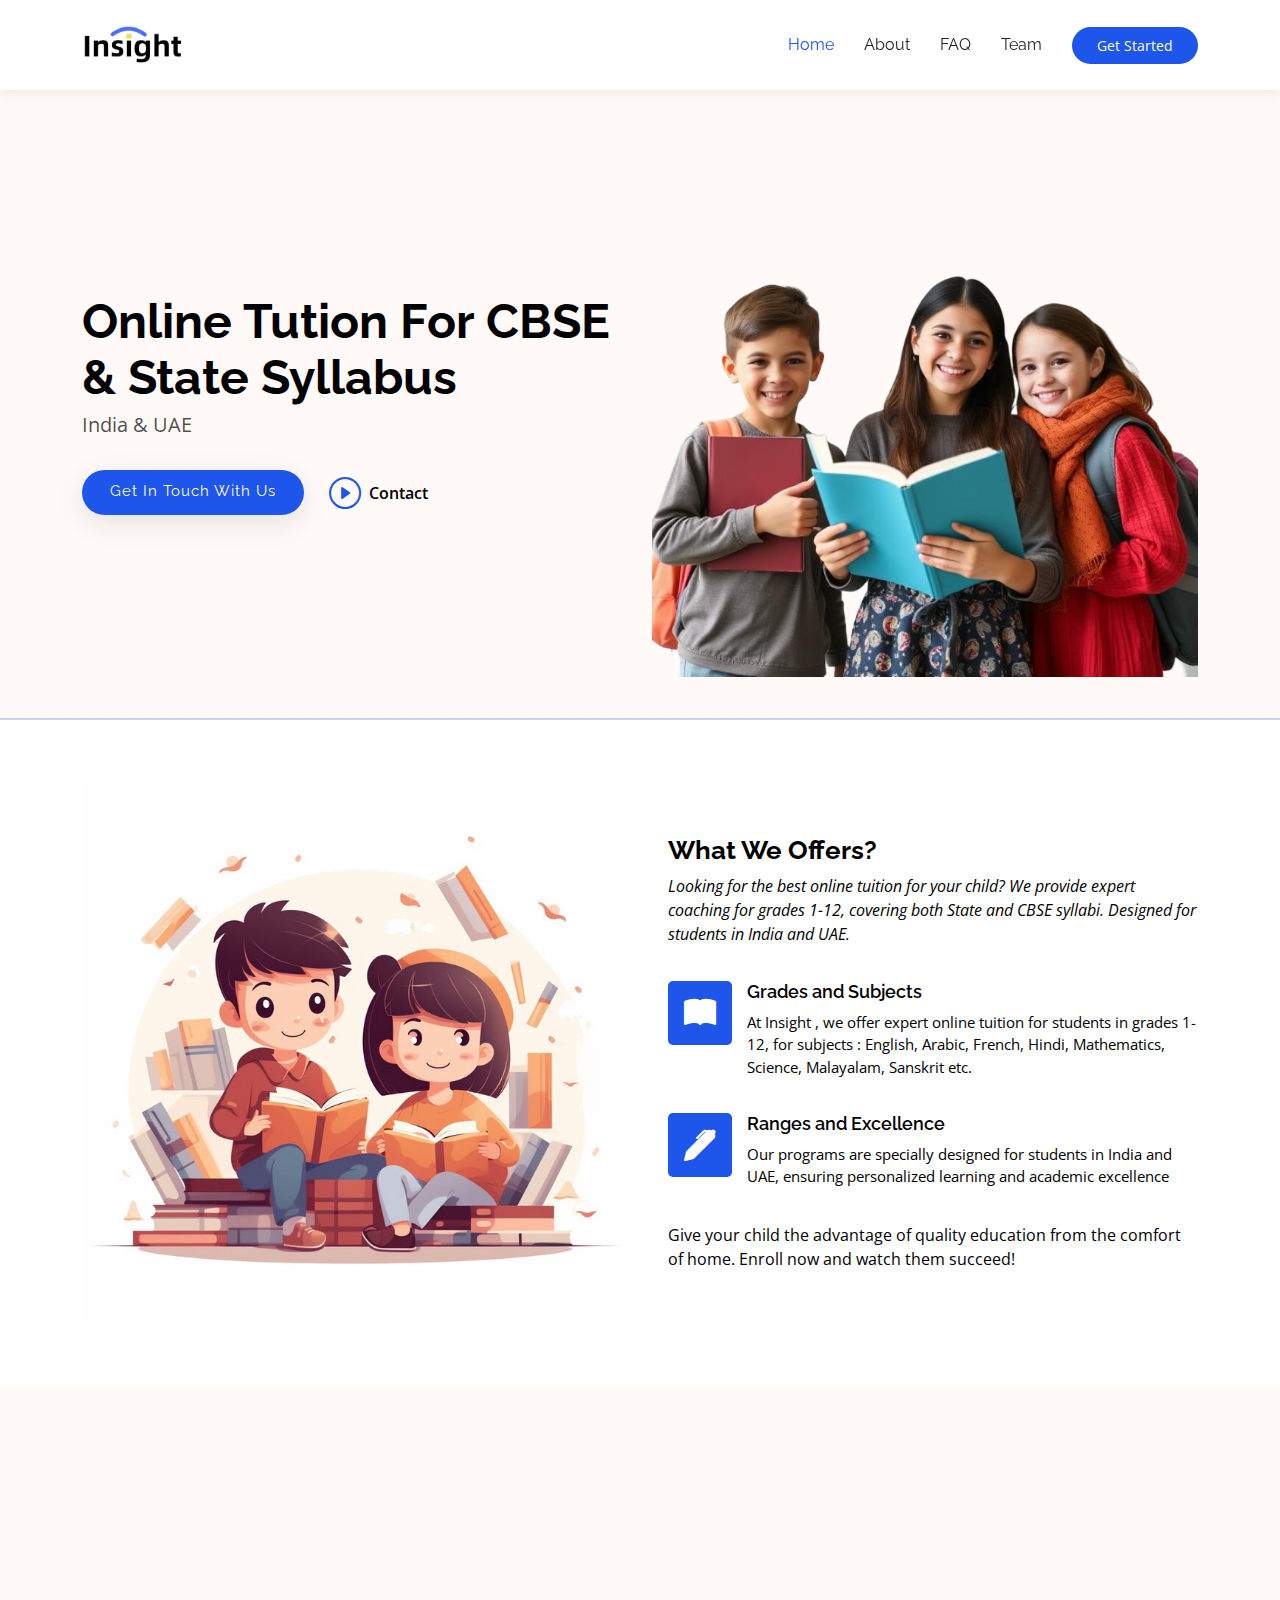
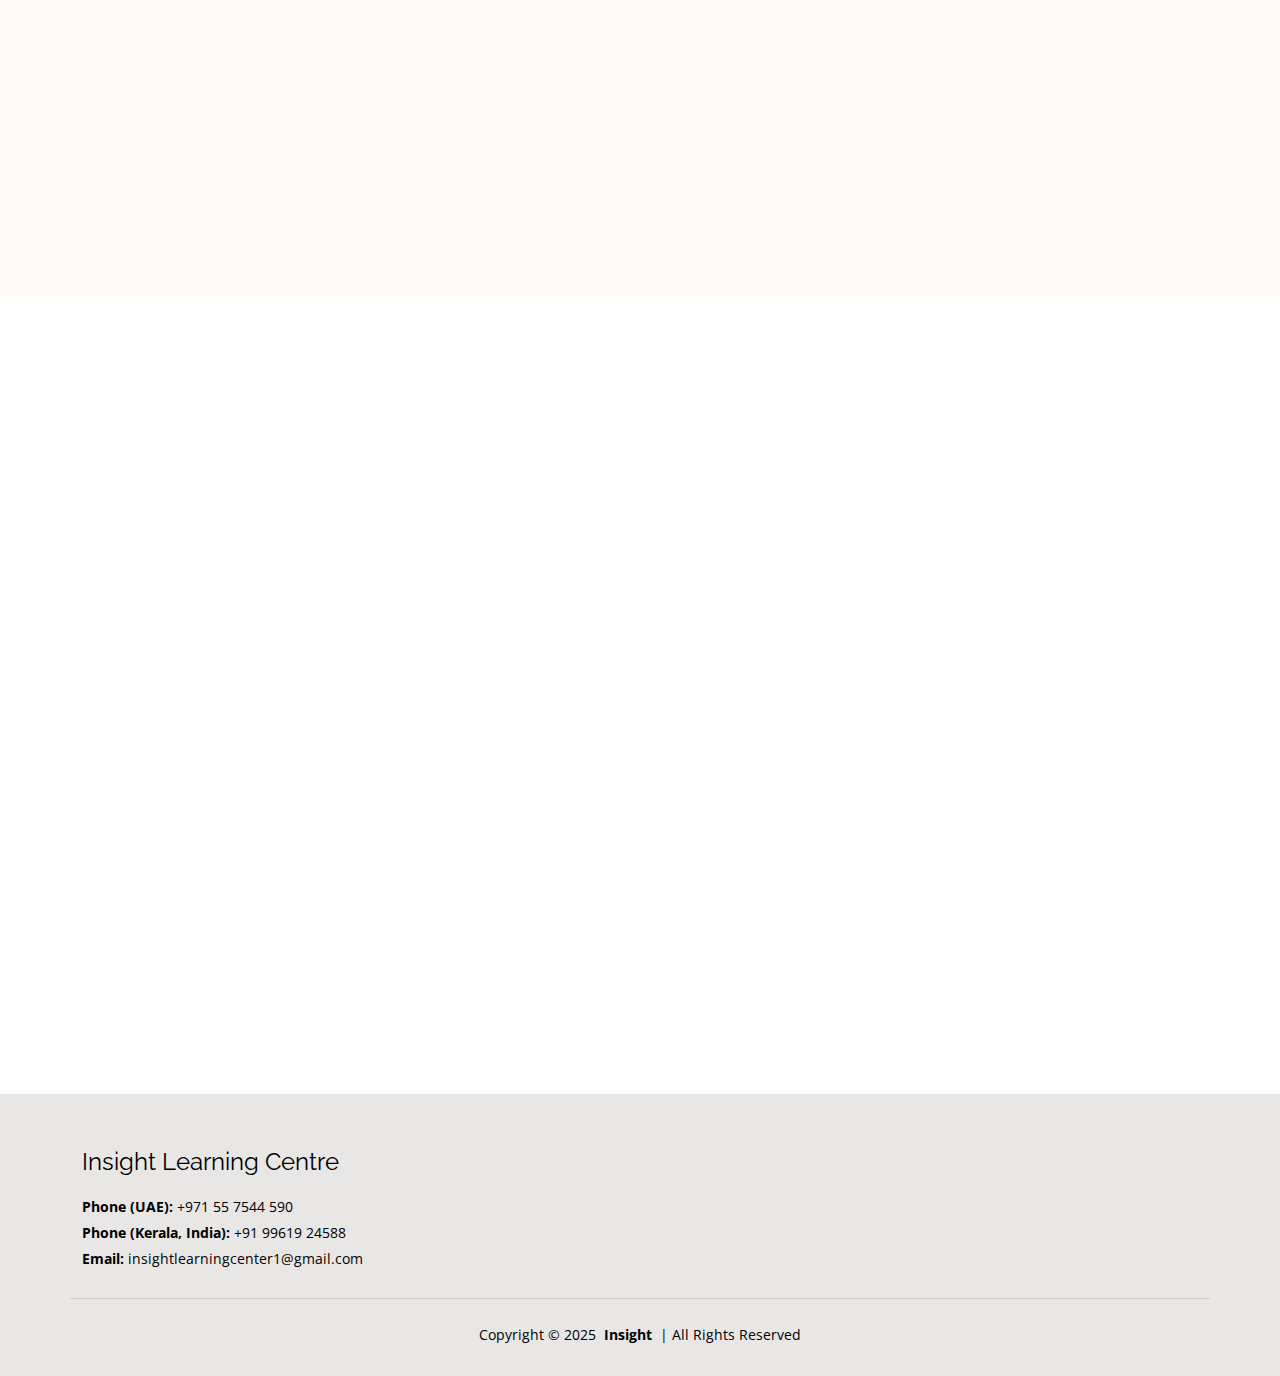
<file: index.html>
<!DOCTYPE html>
<html lang="en">

<head>
  <meta charset="utf-8">
  <meta content="width=device-width, initial-scale=1.0" name="viewport">
  <title>Insight Learning Centre</title>
  <meta name="description" content="">
  <meta name="keywords" content="">

  <!-- Favicons -->
  <link href="assets/img/favicon.png" rel="icon">
  <link href="assets/img/apple-touch-icon.png" rel="apple-touch-icon">

  <!-- Fonts -->
  <link href="https://fonts.googleapis.com" rel="preconnect">
  <link href="https://fonts.gstatic.com" rel="preconnect" crossorigin>
  <link href="https://fonts.googleapis.com/css2?family=Open+Sans:ital,wght@0,300;0,400;0,500;0,600;0,700;0,800;1,300;1,400;1,500;1,600;1,700;1,800&family=Raleway:ital,wght@0,100;0,200;0,300;0,400;0,500;0,600;0,700;0,800;0,900;1,100;1,200;1,300;1,400;1,500;1,600;1,700;1,800;1,900&display=swap" rel="stylesheet">

  <!-- Vendor CSS Files -->
  <link href="assets/vendor/bootstrap/css/bootstrap.min.css" rel="stylesheet">
  <link href="assets/vendor/bootstrap-icons/bootstrap-icons.css" rel="stylesheet">
  <link href="assets/vendor/aos/aos.css" rel="stylesheet">
  <link href="assets/vendor/glightbox/css/glightbox.min.css" rel="stylesheet">
  <link href="assets/vendor/swiper/swiper-bundle.min.css" rel="stylesheet">

  <!-- Main CSS File -->
  <link href="assets/css/main.css" rel="stylesheet">

</head>

<body class="index-page">

  <header id="header" class="header d-flex align-items-center sticky-top">
    <div class="container-fluid container-xl position-relative d-flex align-items-center">

      <a href="index.html" class="logo d-flex align-items-center me-auto">
        <img src="assets/img/logo.png" alt="logo">
        <h1 class="sitename"></h1>
      </a>

      <nav id="navmenu" class="navmenu">
        <ul>
          <li><a href="index.html#hero" class="active">Home</a></li>
          <li><a href="index.html#about">About</a></li>
          <li><a href="index.html#faq">FAQ</a></li>
          <li><a href="index.html#team">Team</a></li>
        </ul>
        <i class="mobile-nav-toggle d-xl-none bi bi-list"></i>
      </nav>

      <a class="btn-getstarted" href="index.html#contact">Get Started</a>

    </div>
  </header>

  <main class="main">

    <!-- Hero Section -->
    <section id="hero" class="section hero light-background">

      <div class="container">
        <div class="row gy-4">
          <div class="col-lg-6 order-2 order-lg-1 d-flex flex-column justify-content-center" data-aos="fade-up">
            <h1>Online Tution For CBSE & State Syllabus</h1>
            <p>India & UAE</p>
            <div class="d-flex">
              <a href="index.html#contact" class="btn-get-started">Get In Touch With Us</a>
              <a href="#" class="glightbox btn-watch-video d-flex align-items-center"><i class="bi bi-play-circle"></i><span>Contact</span></a>
            </div>
          </div>
          <div class="col-lg-6 order-1 order-lg-2 hero-img" data-aos="zoom-out" data-aos-delay="200">
            <img src="assets/img/hero-img.png" class="img-fluid animated" alt="" size="">
          </div>
        </div>
      </div>

    </section>
    <!-- /Hero Section -->

    <!-- About Section -->
    <section id="about" class="section about">

      <div class="container">

        <div class="row gy-3">

          <div class="col-lg-6" data-aos="fade-up" data-aos-delay="100">
            <img src="assets/img/about-img.jpg" alt="" class="img-fluid">
          </div>

          <div class="col-lg-6 d-flex flex-column justify-content-center" data-aos="fade-up" data-aos-delay="200">
            <div class="about-content ps-0 ps-lg-3">
              <h3>What We Offers?</h3>
              <p class="fst-italic">
                Looking for the best online tuition for your child? We provide expert coaching for grades 1-12, covering both State and CBSE syllabi. Designed for students in India and UAE.
              </p>
              <ul>
                <li>
                  <i class="bi bi-book-fill"></i>
                  <div>
                    <h4>Grades and Subjects</h4>
                    <p>At Insight , we offer expert online tuition for students in grades 1-12, for subjects : English, Arabic, French, Hindi, Mathematics, Science, Malayalam, Sanskrit etc.</p>
                  </div>
                </li>
                <li>
                  <i class="bi bi-pen-fill"></i>
                  <div>
                    <h4>Ranges and Excellence</h4>
                    <p>Our programs are specially designed for students in India and UAE, ensuring personalized learning and academic excellence</p>
                  </div>
                </li>
              </ul>
              <p>
                Give your child the advantage of quality education from the comfort of home. Enroll now and watch them succeed!
              </p>
            </div>

          </div>
        </div>

      </div>

    </section><!-- /About Section -->
    
    <!-- Faq Section -->
    <section id="faq" class="faq section light-background">

      <!-- Section Title -->
      <div class="container section-title" data-aos="fade-up">
        <h2>Frequently Asked Questions</h2>
        <p>Here are some common questions and their answers to help you learn more about our tuition services</p>
      </div><!-- End Section Title -->

      <div class="container">

        <div class="row">

          <div class="col-lg-6" data-aos="fade-up" data-aos-delay="100">

            <div class="faq-container">

              <div class="faq-item">
                <h3> Who can enroll in your online tuition classes?</h3>
                <div class="faq-content">
                  <p>Our online tuition is open to students from grades 1-12 following the State and CBSE syllabi. We cater specifically to students in India and UAE, providing personalized learning to help them excel academically..</p>
                </div>
                <i class="faq-toggle bi bi-chevron-right"></i>
              </div><!-- End Faq item-->

              <div class="faq-item">
                <h3>How much does the tuition cost?</h3>
                <div class="faq-content">
                  <p>Our fees are structured into affordable packages to suit different learning needs. We ensure that our pricing is budget-friendly and accessible to everyone while maintaining high-quality education. Contact us to learn more about our fee plans..</p>
                </div>
                <i class="faq-toggle bi bi-chevron-right"></i>
              </div><!-- End Faq item-->

              <div class="faq-item">
                <h3>What are the class timings?</h3>
                <div class="faq-content">
                  <p>Class timings are scheduled based on the student's grade and syllabus. We offer flexible timings to accommodate different needs. Contact us for detailed information on available slots..                  </p>
                </div>
                <i class="faq-toggle bi bi-chevron-right"></i>
              </div><!-- End Faq item-->
            </div>
          </div><!-- End Faq Column-->

          <div class="col-lg-6" data-aos="fade-up" data-aos-delay="200">

            <div class="faq-container">

              <div class="faq-item">
                <h3>What subjects do you cover in your tuition classes?</h3>
                <div class="faq-content">
                  <p>We offer tuition for all major subjects in the State and CBSE syllabi for grades 1-12. Our subjects include Mathematics, Science, English, Arabic, French, Hindi, Malayalam, Sanskrit, and more. Our expert tutors ensure a strong foundation in every subject. Contact us for a detailed subject list..</p>
                </div>
                <i class="faq-toggle bi bi-chevron-right"></i>
              </div><!-- End Faq item-->

              <div class="faq-item">
                <h3>What teaching methods do you use in your tuition classes?</h3>
                <div class="faq-content">
                  <p>We use interactive and student-friendly teaching methods, including live classes, digital whiteboards, visual presentations, doubt-clearing sessions, and personalized guidance. Our approach ensures better understanding, engagement, and academic success..</p>
                </div>
                <i class="faq-toggle bi bi-chevron-right"></i>
              </div><!-- End Faq item-->

              <div class="faq-item">
                <h3>How can I enroll my child in the tuition classes?</h3>
                <div class="faq-content">
                  <p>Enrolling is simple! Just contact us through our website, phone, or WhatsApp, and our team will guide you through the registration process and package selection..                  </p>
                </div>
                <i class="faq-toggle bi bi-chevron-right"></i>
              </div><!-- End Faq item-->

            </div>

          </div><!-- End Faq Column-->

        </div>

      </div>

    </section><!-- /Faq Section -->

    <!-- Contact Section -->
    <section id="contact" class="contact section">

      <!-- Section Title -->
      <div class="container section-title" data-aos="fade-up">
        <h2>Contact</h2>
        <p>For admissions or any inquiries, feel free to contact us—we’re happy to assist you!</p>
      </div><!-- End Section Title -->

      <div class="container" data-aos="fade-up" data-aos-delay="100">

        <div class="row gy-4">

          <div class="col-lg-5">

            <div class="info-wrap">
              
              <div class="info-item d-flex" data-aos="fade-up" data-aos-delay="300">
                <i class="bi bi-telephone flex-shrink-0"></i>
                <div>
                  <h3>Call Us (UAE)</h3>
                  <p>+971 55 7544 590</p>
                </div>
              </div><!-- End Info Item -->

              <div class="info-item d-flex" data-aos="fade-up" data-aos-delay="300">
                <i class="bi bi-telephone flex-shrink-0"></i>
                <div>
                  <h3>Call Us (Kerala ,India)</h3>
                  <p>+91 99619 24588</p>
                </div>
              </div><!-- End Info Item -->

              <div class="info-item d-flex" data-aos="fade-up" data-aos-delay="400">
                <i class="bi bi-envelope flex-shrink-0"></i>
                <div>
                  <h3>Email Us</h3>
                  <p>insightlearningcenter1@gmail.com</p>
                </div>
              </div>
              <!-- End Info Item -->
              <a class="btn-contact" href="https://wa.me/+918086555764?text=Hello%20Sir" data-aos="fade-up" data-aos-delay="450">Message Us Via WhatsApp</a>
            </div>
          </div>

          <div class="col-lg-7">
          <p data-aos="fade-up" data-aos-delay="450">You can get admission or get solutions for your question by calling the provided numbers for India or UAE, sending us an email, or simply clicking the WhatsApp button to chat with us. We’re here to assist you every step of the way!</p>
          <img src="assets/img/books.jpg" alt="" class="img-fluid" data-aos="fade-up" data-aos-delay="450">
        </div>

      </div>

    </section><!-- /Contact Section -->

  </main>

  <footer id="footer" class="footer position-relative">
    <div class="container footer-top">
      <div class="row gy-4">
        <div class="col-lg-4 col-md-6 footer-about">
          <a href="index.html" class="d-flex align-items-center">
            <span class="sitename">Insight Learning Centre</span>
          </a>
          <div class="footer-contact pt-3">
            <p><strong>Phone (UAE):</strong> <span>+971 55 7544 590</span></p>
            <p><strong>Phone (Kerala, India):</strong> <span>+91 99619 24588</span></p>
            <p><strong>Email:</strong> <span>insightlearningcenter1@gmail.com</span></p>
          </div>
        </div>
      </div>
    </div>

    <div class="container copyright text-center mt-4">
      <p><span>Copyright ©  2025</span> <strong class="px-1 sitename">Insight </strong> <span>| All Rights Reserved</span></p>
      <div class="credits">
      </div>
    </div>

  </footer>

  <!-- Scroll Top -->
  <a href="#" id="scroll-top" class="scroll-top d-flex align-items-center justify-content-center"><i class="bi bi-arrow-up-short"></i></a>

  <!-- Wa-Button Top -->
  <a href="#" id="wa-button" class="wa-button d-flex align-items-center justify-content-center">WhatsApp</a>

  <!-- Preloader -->
  <div id="preloader"></div>

  <!-- Vendor JS Files -->
  <script src="assets/vendor/bootstrap/js/bootstrap.bundle.min.js"></script>
  <script src="assets/vendor/php-email-form/validate.js"></script>
  <script src="assets/vendor/aos/aos.js"></script>
  <script src="assets/vendor/glightbox/js/glightbox.min.js"></script>
  <script src="assets/vendor/imagesloaded/imagesloaded.pkgd.min.js"></script>
  <script src="assets/vendor/isotope-layout/isotope.pkgd.min.js"></script>
  <script src="assets/vendor/swiper/swiper-bundle.min.js"></script>

  <!-- Main JS File -->
  <script src="assets/js/main.js"></script>
  <!-- Template: Insight Learning Center (made by Adarsh aka NotGpl {visit: https://notgpl.live for more}) -->

</body>

</html>
</file>
<file: assets/css/main.css>
/* Template: Insight Learning Center (made by Adarsh aka NotGpl {visit: https://notgpl.live for more}) */
/* Fonts */
:root {
  --default-font: "Open Sans",  system-ui, -apple-system, "Segoe UI", Roboto, "Helvetica Neue", Arial, "Noto Sans", "Liberation Sans", sans-serif, "Apple Color Emoji", "Segoe UI Emoji", "Segoe UI Symbol", "Noto Color Emoji";
  --heading-font: "Raleway",  sans-serif;
  --nav-font: "Raleway",  sans-serif;
}

/* Global Colors */
:root { 
  --background-color: #ffffff; 
  --default-color: #000000; 
  --heading-color: #000000; 
  --accent-color: #1e55eb; 
  --surface-color: #ffffff;
  --contrast-color: #ffffff; 
}

/* Nav Menu Colors */
:root {
  --nav-color: #212529;  
  --nav-hover-color: #1e55eb; 
  --nav-mobile-background-color: #ffffff; 
  --nav-dropdown-background-color: #ffffff; 
  --nav-dropdown-color: #212529; 
  --nav-dropdown-hover-color: #1e55eb; 
}

/* Color Presets */

.light-background {
  --background-color: #fffaf8;
  --surface-color: #ffffff;
}

.dark-background {
  --background-color: #060606;
  --default-color: #ffffff;
  --heading-color: #ffffff;
  --surface-color: #252525;
  --contrast-color: #ffffff;
}

/* Smooth scroll */
:root {
  scroll-behavior: smooth;
}

/*--------------------------------------------------------------
# General Styling & Shared Classes
--------------------------------------------------------------*/
body {
  color: var(--default-color);
  background-color: var(--background-color);
  font-family: var(--default-font);
}

a {
  color: var(--accent-color);
  text-decoration: none;
  transition: 0.3s;
}

a:hover {
  color: color-mix(in srgb, var(--accent-color), transparent 25%);
  text-decoration: none;
}

h1,
h2,
h3,
h4,
h5,
h6 {
  color: var(--heading-color);
  font-family: var(--heading-font);
}

/* PHP Email Form Messages
------------------------------*/
.php-email-form .error-message {
  display: none;
  background: #df1529;
  color: #ffffff;
  text-align: left;
  padding: 15px;
  margin-bottom: 24px;
  font-weight: 600;
}

.php-email-form .sent-message {
  display: none;
  color: #ffffff;
  background: #059652;
  text-align: center;
  padding: 15px;
  margin-bottom: 24px;
  font-weight: 600;
}

.php-email-form .loading {
  display: none;
  background: var(--surface-color);
  text-align: center;
  padding: 15px;
  margin-bottom: 24px;
}

.php-email-form .loading:before {
  content: "";
  display: inline-block;
  border-radius: 50%;
  width: 24px;
  height: 24px;
  margin: 0 10px -6px 0;
  border: 3px solid var(--accent-color);
  border-top-color: var(--surface-color);
  animation: php-email-form-loading 1s linear infinite;
}

@keyframes php-email-form-loading {
  0% {
    transform: rotate(0deg);
  }

  100% {
    transform: rotate(360deg);
  }
}

/*--------------------------------------------------------------
# Global Header
--------------------------------------------------------------*/
.header {
  color: var(--default-color);
  background-color: var(--background-color);
  padding: 15px 0;
  transition: all 0.5s;
  z-index: 997;
  box-shadow: 0px 0 15px rgba(0, 0, 0, 0.1);
}

.header .logo {
  line-height: 1;
}

.header .logo img {
  max-height: 40px;
  margin-right: 8px;
}

.header .logo h1 {
  font-size: 30px;
  margin: 0;
  font-weight: 400;
  letter-spacing: 2px;
  color: var(--heading-color);
}

.header .btn-getstarted,
.header .btn-getstarted:focus {
  color: var(--contrast-color);
  background: var(--accent-color);
  font-size: 14px;
  padding: 8px 25px;
  margin: 0 0 0 30px;
  border-radius: 50px;
  transition: 0.3s;
}

.header .btn-getstarted:hover,
.header .btn-getstarted:focus:hover {
  color: var(--contrast-color);
  background: color-mix(in srgb, var(--accent-color), transparent 15%);
}

@media (max-width: 1200px) {
  .header .logo {
    order: 1;
  }

  .header .btn-getstarted {
    order: 2;
    margin: 0 15px 0 0;
    padding: 6px 15px;
  }

  .header .navmenu {
    order: 3;
  }
}

/*--------------------------------------------------------------
# Navigation Menu
--------------------------------------------------------------*/
/* Navmenu - Desktop */
@media (min-width: 1200px) {
  .navmenu {
    padding: 0;
  }

  .navmenu ul {
    margin: 0;
    padding: 0;
    display: flex;
    list-style: none;
    align-items: center;
  }

  .navmenu li {
    position: relative;
  }

  .navmenu a,
  .navmenu a:focus {
    color: var(--nav-color);
    padding: 18px 15px;
    font-size: 16px;
    font-family: var(--nav-font);
    font-weight: 400;
    display: flex;
    align-items: center;
    justify-content: space-between;
    white-space: nowrap;
    transition: 0.3s;
  }

  .navmenu a i,
  .navmenu a:focus i {
    font-size: 12px;
    line-height: 0;
    margin-left: 5px;
    transition: 0.3s;
  }

  .navmenu li:last-child a {
    padding-right: 0;
  }

  .navmenu li:hover>a,
  .navmenu .active,
  .navmenu .active:focus {
    color: var(--nav-hover-color);
  }

  .navmenu .dropdown ul {
    margin: 0;
    padding: 10px 0;
    background: var(--nav-dropdown-background-color);
    display: block;
    position: absolute;
    visibility: hidden;
    left: 14px;
    top: 130%;
    opacity: 0;
    transition: 0.3s;
    border-radius: 4px;
    z-index: 99;
    box-shadow: 0px 0px 30px rgba(0, 0, 0, 0.1);
  }

  .navmenu .dropdown ul li {
    min-width: 200px;
  }

  .navmenu .dropdown ul a {
    padding: 10px 20px;
    font-size: 15px;
    text-transform: none;
    color: var(--nav-dropdown-color);
  }

  .navmenu .dropdown ul a i {
    font-size: 12px;
  }

  .navmenu .dropdown ul a:hover,
  .navmenu .dropdown ul .active:hover,
  .navmenu .dropdown ul li:hover>a {
    color: var(--nav-dropdown-hover-color);
  }

  .navmenu .dropdown:hover>ul {
    opacity: 1;
    top: 100%;
    visibility: visible;
  }

  .navmenu .dropdown .dropdown ul {
    top: 0;
    left: -90%;
    visibility: hidden;
  }

  .navmenu .dropdown .dropdown:hover>ul {
    opacity: 1;
    top: 0;
    left: -100%;
    visibility: visible;
  }
}

/* Navmenu - Mobile */
@media (max-width: 1199px) {
  .mobile-nav-toggle {
    color: var(--nav-color);
    font-size: 28px;
    line-height: 0;
    margin-right: 10px;
    cursor: pointer;
    transition: color 0.3s;
  }

  .navmenu {
    padding: 0;
    z-index: 9997;
  }

  .navmenu ul {
    display: none;
    list-style: none;
    position: absolute;
    inset: 60px 20px 20px 20px;
    padding: 10px 0;
    margin: 0;
    border-radius: 6px;
    background-color: var(--nav-mobile-background-color);
    border: 1px solid color-mix(in srgb, var(--default-color), transparent 90%);
    box-shadow: 0px 0px 30px rgba(0, 0, 0, 0.1);
    overflow-y: auto;
    transition: 0.3s;
    z-index: 9998;
  }

  .navmenu a,
  .navmenu a:focus {
    color: var(--nav-dropdown-color);
    padding: 10px 20px;
    font-family: var(--nav-font);
    font-size: 17px;
    font-weight: 500;
    display: flex;
    align-items: center;
    justify-content: space-between;
    white-space: nowrap;
    transition: 0.3s;
  }

  .navmenu a i,
  .navmenu a:focus i {
    font-size: 12px;
    line-height: 0;
    margin-left: 5px;
    width: 30px;
    height: 30px;
    display: flex;
    align-items: center;
    justify-content: center;
    border-radius: 50%;
    transition: 0.3s;
    background-color: color-mix(in srgb, var(--accent-color), transparent 90%);
  }

  .navmenu a i:hover,
  .navmenu a:focus i:hover {
    background-color: var(--accent-color);
    color: var(--contrast-color);
  }

  .navmenu a:hover,
  .navmenu .active,
  .navmenu .active:focus {
    color: var(--nav-dropdown-hover-color);
  }

  .navmenu .active i,
  .navmenu .active:focus i {
    background-color: var(--accent-color);
    color: var(--contrast-color);
    transform: rotate(180deg);
  }

  .navmenu .dropdown ul {
    position: static;
    display: none;
    z-index: 99;
    padding: 10px 0;
    margin: 10px 20px;
    background-color: var(--nav-dropdown-background-color);
    transition: all 0.5s ease-in-out;
  }

  .navmenu .dropdown ul ul {
    background-color: rgba(33, 37, 41, 0.1);
  }

  .navmenu .dropdown>.dropdown-active {
    display: block;
    background-color: rgba(33, 37, 41, 0.03);
  }

  .mobile-nav-active {
    overflow: hidden;
  }

  .mobile-nav-active .mobile-nav-toggle {
    color: #fff;
    position: absolute;
    font-size: 32px;
    top: 15px;
    right: 15px;
    margin-right: 0;
    z-index: 9999;
  }

  .mobile-nav-active .navmenu {
    position: fixed;
    overflow: hidden;
    inset: 0;
    background: rgba(33, 37, 41, 0.8);
    transition: 0.3s;
  }

  .mobile-nav-active .navmenu>ul {
    display: block;
  }
}

/*--------------------------------------------------------------
# Global Footer
--------------------------------------------------------------*/
.footer {
  color: var(--default-color);
  background-color: rgb(233, 230, 230);
  font-size: 14px;
  position: relative;
}

.footer .footer-newsletter {
  background-color: color-mix(in srgb, var(--accent-color), transparent 97%);
  padding: 50px 0;
}

.footer .footer-newsletter h4 {
  font-size: 24px;
}

.footer .footer-newsletter .newsletter-form {
  margin-top: 30px;
  margin-bottom: 15px;
  padding: 6px 8px;
  position: relative;
  background-color: var(--surface-color);
  border: 1px solid color-mix(in srgb, var(--default-color), transparent 90%);
  box-shadow: 0px 2px 25px rgba(0, 0, 0, 0.1);
  display: flex;
  transition: 0.3s;
  border-radius: 50px;
}

.footer .footer-newsletter .newsletter-form:focus-within {
  border-color: var(--accent-color);
}

.footer .footer-newsletter .newsletter-form input[type=email] {
  border: 0;
  padding: 4px 10px;
  width: 100%;
  background-color: var(--surface-color);
  color: var(--default-color);
}

.footer .footer-newsletter .newsletter-form input[type=email]:focus-visible {
  outline: none;
}

.footer .footer-newsletter .newsletter-form input[type=submit] {
  border: 0;
  font-size: 16px;
  padding: 0 20px;
  margin: -7px -8px -7px 0;
  background: var(--accent-color);
  color: var(--contrast-color);
  transition: 0.3s;
  border-radius: 50px;
}

.footer .footer-newsletter .newsletter-form input[type=submit]:hover {
  background: color-mix(in srgb, var(--accent-color), transparent 20%);
}

.footer .footer-top {
  padding-top: 50px;
}

.footer .social-links a {
  display: flex;
  align-items: center;
  justify-content: center;
  width: 40px;
  height: 40px;
  border-radius: 50%;
  border: 1px solid color-mix(in srgb, var(--default-color), transparent 50%);
  font-size: 16px;
  color: color-mix(in srgb, var(--default-color), transparent 20%);
  margin-right: 10px;
  transition: 0.3s;
}

.footer .social-links a:hover {
  color: var(--accent-color);
  border-color: var(--accent-color);
}

.footer h4 {
  font-size: 16px;
  font-weight: bold;
  position: relative;
  padding-bottom: 12px;
}

.footer .footer-links {
  margin-bottom: 30px;
}

.footer .footer-links ul {
  list-style: none;
  padding: 0;
  margin: 0;
}

.footer .footer-links ul i {
  margin-right: 3px;
  font-size: 12px;
  line-height: 0;
  color: var(--accent-color);
}

.footer .footer-links ul li {
  padding: 10px 0;
  display: flex;
  align-items: center;
}

.footer .footer-links ul li:first-child {
  padding-top: 0;
}

.footer .footer-links ul a {
  display: inline-block;
  color: color-mix(in srgb, var(--default-color), transparent 20%);
  line-height: 1;
}

.footer .footer-links ul a:hover {
  color: var(--accent-color);
}

.footer .footer-about a {
  color: var(--default-color);
  font-size: 24px;
  font-weight: 400;
  font-family: var(--heading-font);
}

.footer .footer-contact p {
  margin-bottom: 5px;
}

.footer .copyright {
  padding-top: 25px;
  padding-bottom: 25px;
  border-top: 1px solid color-mix(in srgb, var(--default-color), transparent 90%);
}

.footer .copyright p {
  margin-bottom: 0;
}

.footer .credits {
  margin-top: 6px;
  font-size: 13px;
}

/*--------------------------------------------------------------
# Preloader
--------------------------------------------------------------*/
#preloader {
  position: fixed;
  inset: 0;
  z-index: 999999;
  overflow: hidden;
  background: var(--background-color);
  transition: all 0.6s ease-out;
}

#preloader:before {
  content: "";
  position: fixed;
  top: calc(50% - 30px);
  left: calc(50% - 30px);
  border: 6px solid #ffffff;
  border-color: var(--accent-color) transparent var(--accent-color) transparent;
  border-radius: 50%;
  width: 60px;
  height: 60px;
  animation: animate-preloader 1.5s linear infinite;
}

@keyframes animate-preloader {
  0% {
    transform: rotate(0deg);
  }

  100% {
    transform: rotate(360deg);
  }
}

/*--------------------------------------------------------------
# Scroll Top Button
--------------------------------------------------------------*/
.scroll-top {
  position: fixed;
  visibility: hidden;
  opacity: 0;
  right: 15px;
  bottom: 15px;
  z-index: 99999;
  background-color: var(--accent-color);
  width: 40px;
  height: 40px;
  border-radius: 4px;
  transition: all 0.4s;
}

.scroll-top i {
  font-size: 24px;
  color: var(--contrast-color);
  line-height: 0;
}

.scroll-top:hover {
  background-color: color-mix(in srgb, var(--accent-color), transparent 20%);
  color: var(--contrast-color);
}

.scroll-top.active {
  visibility: visible;
  opacity: 1;
}

/*--------------------------------------------------------------
# Disable aos animation delay on mobile devices
--------------------------------------------------------------*/
@media screen and (max-width: 768px) {
  [data-aos-delay] {
    transition-delay: 0 !important;
  }
}

/*--------------------------------------------------------------
# Global Page Titles & Breadcrumbs
--------------------------------------------------------------*/
.page-title {
  --background-color: color-mix(in srgb, var(--accent-color), transparent 95%);
  color: var(--default-color);
  background-color: var(--background-color);
  padding: 25px 0;
  position: relative;
}

.page-title h1 {
  font-size: 24px;
  font-weight: 400;
}

.page-title .breadcrumbs ol {
  display: flex;
  flex-wrap: wrap;
  list-style: none;
  padding: 0;
  margin: 0;
  font-size: 14px;
}

.page-title .breadcrumbs ol li+li {
  padding-left: 10px;
}

.page-title .breadcrumbs ol li+li::before {
  content: "/";
  display: inline-block;
  padding-right: 10px;
  color: color-mix(in srgb, var(--default-color), transparent 70%);
}

/*--------------------------------------------------------------
# Global Sections
--------------------------------------------------------------*/
section,
.section {
  color: var(--default-color);
  background-color: var(--background-color);
  padding: 60px 0;
  scroll-margin-top: 90px;
  overflow: clip;
}

@media (max-width: 1199px) {

  section,
  .section {
    scroll-margin-top: 66px;
  }
}

/*--------------------------------------------------------------
# Global Section Titles
--------------------------------------------------------------*/
.section-title {
  text-align: center;
  padding-bottom: 60px;
  position: relative;
}

.section-title h2 {
  font-size: 32px;
  font-weight: 700;
  margin-bottom: 20px;
  padding-bottom: 20px;
  position: relative;
}

.section-title h2:after {
  content: "";
  position: absolute;
  display: block;
  width: 50px;
  height: 3px;
  background: var(--accent-color);
  left: 0;
  right: 0;
  bottom: 0;
  margin: auto;
}

.section-title p {
  margin-bottom: 0;
}

/*--------------------------------------------------------------
# Hero Section
--------------------------------------------------------------*/
.hero {
  width: 100%;
  min-height: 70vh;
  position: relative;
  padding: 0px;
  display: flex;
  align-items: center;
  border-bottom: 2px solid color-mix(in srgb, var(--accent-color), transparent 75%);
}

.hero h1 {
  margin: 0;
  font-size: 48px;
  font-weight: 700;
  line-height: 56px;
}

.hero p {
  color: color-mix(in srgb, var(--default-color), transparent 30%);
  margin: 5px 0 30px 0;
  font-size: 20px;
  font-weight: 400;
}

.hero .btn-get-started {
  color: var(--contrast-color);
  background: var(--accent-color);
  font-family: var(--heading-font);
  font-weight: 400;
  font-size: 15px;
  letter-spacing: 1px;
  display: inline-block;
  padding: 10px 28px 12px 28px;
  border-radius: 50px;
  transition: 0.5s;
  box-shadow: 0 8px 28px rgba(0, 0, 0, 0.1);
}

.hero .btn-get-started:hover {
  color: var(--contrast-color);
  background: color-mix(in srgb, var(--accent-color), transparent 15%);
  box-shadow: 0 8px 28px rgba(0, 0, 0, 0.1);
}

.hero .btn-watch-video {
  font-size: 16px;
  transition: 0.5s;
  margin-left: 25px;
  color: var(--default-color);
  font-weight: 600;
}

.hero .btn-watch-video i {
  color: var(--accent-color);
  font-size: 32px;
  transition: 0.3s;
  line-height: 0;
  margin-right: 8px;
}

.hero .btn-watch-video:hover {
  color: var(--accent-color);
}

.hero .btn-watch-video:hover i {
  color: color-mix(in srgb, var(--accent-color), transparent 15%);
}

.hero .animated {
  animation: up-down 0s ease-in-out infinite alternate-reverse both;
}

@media (max-width: 640px) {
  .hero h1 {
    font-size: 28px;
    line-height: 36px;
  }

  .hero p {
    font-size: 18px;
    line-height: 24px;
    margin-bottom: 30px;
  }

  .hero .btn-get-started,
  .hero .btn-watch-video {
    font-size: 13px;
  }
}

@keyframes up-down {
  0% {
    transform: translateY(10px);
  }

  100% {
    transform: translateY(-10px);
  }
}

/*--------------------------------------------------------------
# About Section
--------------------------------------------------------------*/
.about .about-content h3 {
  font-weight: 700;
  font-size: 26px;
}

.about .about-content ul {
  list-style: none;
  padding: 0;
}

.about .about-content ul li {
  display: flex;
  align-items: flex-start;
  margin-bottom: 35px;
}

.about .about-content ul li:first-child {
  margin-top: 35px;
}

.about .about-content ul i {
  display: flex;
  align-items: center;
  justify-content: center;
  flex-shrink: 0;
  width: 64px;
  height: 64px;
  font-size: 32px;
  color: #fff;
  background: var(--accent-color);
  margin-right: 15px;
  line-height: 0;
  border-radius: 5px;
}

.about .about-content ul h4 {
  font-size: 18px;
  font-weight: 600;
}

.about .about-content ul p {
  font-size: 15px;
}

.about .about-content p:last-child {
  margin-bottom: 0;
}

/*--------------------------------------------------------------
# Faq Section
--------------------------------------------------------------*/
.faq .faq-container .faq-item {
  background-color: var(--surface-color);
  position: relative;
  padding: 20px;
  margin-bottom: 15px;
  border: 1px solid color-mix(in srgb, var(--default-color), transparent 85%);
  border-radius: 5px;
  overflow: hidden;
}

.faq .faq-container .faq-item:last-child {
  margin-bottom: 0;
}

.faq .faq-container .faq-item h3 {
  font-weight: 600;
  font-size: 16px;
  line-height: 24px;
  margin: 0 30px 0 0;
  transition: 0.3s;
  cursor: pointer;
  display: flex;
  align-items: center;
}

.faq .faq-container .faq-item h3 .num {
  color: var(--accent-color);
  padding-right: 5px;
}

.faq .faq-container .faq-item h3:hover {
  color: var(--accent-color);
}

.faq .faq-container .faq-item .faq-content {
  display: grid;
  grid-template-rows: 0fr;
  transition: 0.3s ease-in-out;
  visibility: hidden;
  opacity: 0;
}

.faq .faq-container .faq-item .faq-content p {
  margin-bottom: 0;
  overflow: hidden;
}

.faq .faq-container .faq-item .faq-toggle {
  position: absolute;
  top: 20px;
  right: 20px;
  font-size: 16px;
  line-height: 0;
  transition: 0.3s;
  cursor: pointer;
}

.faq .faq-container .faq-item .faq-toggle:hover {
  color: var(--accent-color);
}

.faq .faq-container .faq-active h3 {
  color: var(--accent-color);
}

.faq .faq-container .faq-active .faq-content {
  grid-template-rows: 1fr;
  visibility: visible;
  opacity: 1;
  padding-top: 10px;
}

.faq .faq-container .faq-active .faq-toggle {
  transform: rotate(90deg);
  color: var(--accent-color);
}

/*--------------------------------------------------------------
# Contact Section
--------------------------------------------------------------*/
.contact .info-wrap {
  background-color: var(--surface-color);
  box-shadow: 0px 0px 20px rgba(0, 0, 0, 0.1);
  padding: 30px;
  border-top: 3px solid var(--accent-color);
  border-bottom: 3px solid var(--accent-color);
  height: 100%;
}

@media (max-width: 575px) {
  .contact .info-wrap {
    padding: 20px;
  }
}

.contact .info-item {
  margin-bottom: 40px;
}

.contact .info-item i {
  font-size: 20px;
  color: var(--accent-color);
  background: color-mix(in srgb, var(--accent-color), transparent 92%);
  width: 44px;
  height: 44px;
  display: flex;
  justify-content: center;
  align-items: center;
  border-radius: 50px;
  transition: all 0.3s ease-in-out;
  margin-right: 15px;
}

.contact .info-item h3 {
  padding: 0;
  font-size: 18px;
  font-weight: 700;
  margin-bottom: 5px;
}

.contact .info-item p {
  padding: 0;
  margin-bottom: 0;
  font-size: 14px;
}

.contact .info-item:hover i {
  background: var(--accent-color);
  color: var(--contrast-color);
}

.contact .php-email-form {
  background-color: var(--surface-color);
  height: 100%;
  padding: 30px;
  box-shadow: 0px 0px 20px rgba(0, 0, 0, 0.1);
  border-top: 3px solid var(--accent-color);
  border-bottom: 3px solid var(--accent-color);
}

@media (max-width: 575px) {
  .contact .php-email-form {
    padding: 20px;
  }
}

.contact .php-email-form input[type=text],
.contact .php-email-form input[type=email],
.contact .php-email-form textarea {
  font-size: 14px;
  padding: 10px 15px;
  box-shadow: none;
  border-radius: 0;
  color: var(--default-color);
  background-color: color-mix(in srgb, var(--background-color), transparent 50%);
  border-color: color-mix(in srgb, var(--default-color), transparent 80%);
}

.contact .php-email-form input[type=text]:focus,
.contact .php-email-form input[type=email]:focus,
.contact .php-email-form textarea:focus {
  border-color: var(--accent-color);
}

.contact .php-email-form input[type=text]::placeholder,
.contact .php-email-form input[type=email]::placeholder,
.contact .php-email-form textarea::placeholder {
  color: color-mix(in srgb, var(--default-color), transparent 70%);
}

.contact .php-email-form button[type=submit] {
  color: var(--contrast-color);
  background: var(--accent-color);
  border: 0;
  padding: 10px 30px;
  transition: 0.4s;
  border-radius: 50px;
}

.contact .php-email-form button[type=submit]:hover {
  background: color-mix(in srgb, var(--accent-color), transparent 25%);
}

/*--------------------------------------------------------------
# Portfolio Details Section
--------------------------------------------------------------*/
.portfolio-details .portfolio-details-slider img {
  width: 100%;
}

.portfolio-details .portfolio-details-slider .swiper-pagination {
  margin-top: 20px;
  position: relative;
}

.portfolio-details .portfolio-details-slider .swiper-pagination .swiper-pagination-bullet {
  width: 12px;
  height: 12px;
  background-color: color-mix(in srgb, var(--default-color), transparent 85%);
  opacity: 1;
}

.portfolio-details .portfolio-details-slider .swiper-pagination .swiper-pagination-bullet-active {
  background-color: var(--accent-color);
}

.portfolio-details .portfolio-info {
  background-color: var(--surface-color);
  padding: 30px;
  box-shadow: 0px 0 30px rgba(0, 0, 0, 0.1);
}

.portfolio-details .portfolio-info h3 {
  font-size: 22px;
  font-weight: 700;
  margin-bottom: 20px;
  padding-bottom: 20px;
  border-bottom: 1px solid color-mix(in srgb, var(--default-color), transparent 85%);
}

.portfolio-details .portfolio-info ul {
  list-style: none;
  padding: 0;
  font-size: 15px;
}

.portfolio-details .portfolio-info ul li+li {
  margin-top: 10px;
}

.portfolio-details .portfolio-description {
  padding-top: 30px;
}

.portfolio-details .portfolio-description h2 {
  font-size: 26px;
  font-weight: 700;
  margin-bottom: 20px;
}

.portfolio-details .portfolio-description p {
  padding: 0;
  color: color-mix(in srgb, var(--default-color), transparent 30%);
}
/*--------------------------------------------------------------
# Clients Section
--------------------------------------------------------------*/
.clients .swiper-slide img {
  opacity: 0.5;
  transition: 0.3s ;
  align-items: center;
}

.clients .swiper-slide img:hover {
  filter: none;
  opacity: 1;
}

.clients .swiper-wrapper {
  height: auto;
}

.clients .swiper-pagination {
  margin-top: 20px;
  position: relative;
}

.clients .swiper-pagination .swiper-pagination-bullet {
  width: 12px;
  height: 12px;
  opacity: 1;
  background-color: color-mix(in srgb, var(--default-color), transparent 80%);
}

.clients .swiper-pagination .swiper-pagination-bullet-active {
  background-color: var(--accent-color);
}

/*--------------------------------------------------------------
# Service Details Section
--------------------------------------------------------------*/
.service-details .services-list {
  background-color: var(--surface-color);
  padding: 10px 30px;
  border: 1px solid color-mix(in srgb, var(--default-color), transparent 90%);
  margin-bottom: 20px;
}

.service-details .services-list a {
  display: block;
  line-height: 1;
  padding: 8px 0 8px 15px;
  border-left: 3px solid color-mix(in srgb, var(--default-color), transparent 70%);
  margin: 20px 0;
  color: color-mix(in srgb, var(--default-color), transparent 20%);
  transition: 0.3s;
}

.service-details .services-list a.active {
  color: var(--heading-color);
  font-weight: 700;
  border-color: var(--accent-color);
}

.service-details .services-list a:hover {
  border-color: var(--accent-color);
}

.service-details .services-img {
  margin-bottom: 20px;
}

.service-details h3 {
  font-size: 26px;
  font-weight: 700;
}

.service-details h4 {
  font-size: 20px;
  font-weight: 700;
}

.service-details p {
  font-size: 15px;
}

.service-details ul {
  list-style: none;
  padding: 0;
  font-size: 15px;
}

.service-details ul li {
  padding: 5px 0;
  display: flex;
  align-items: center;
}

.service-details ul i {
  font-size: 20px;
  margin-right: 8px;
  color: var(--accent-color);
}


.btn-contact {
  color: var(--contrast-color);
  background: var(--accent-color);
  font-family: var(--heading-font);
  font-weight: 400;
  font-size: 15px;
  letter-spacing: 1px;
  display: inline-block;
  padding: 10px 28px 12px 28px;
  border-radius: 50px;
  transition: 0.5s;
  box-shadow: 0 8px 28px rgba(0, 0, 0, 0.1);
}

.btn-contact:hover {
  color: var(--contrast-color);
  background: color-mix(in srgb, var(--accent-color), transparent 15%);
  box-shadow: 0 8px 28px rgba(0, 0, 0, 0.1);
}

.whatsapp-button {
  position: fixed;
  bottom: 15px;
  right: 70px;
  background-color: #25D366;
  color: white;
  width: 85px;
  height: 40px;
  border-radius: 5%;
  display: flex;
  align-items: center;
  justify-content: center;
  font-size: 14px;
  font-weight: bolder;
  box-shadow: 0 4px 6px rgba(0, 0, 0, 0.1);
  text-decoration: none;
  opacity: 0;
  visibility: hidden;
  z-index: 9999; 
}

.whatsapp-button.show {
  opacity: 1;
  visibility: visible;
}

.whatsapp-button:hover {
  color: var(--contrast-color);
  background: color-mix(in srgb, var(--accent-color), transparent 15%);
  box-shadow: 0 8px 28px rgba(0, 0, 0, 0.1);

}

.wa-button {
  position: fixed;
  visibility: hidden;
  opacity: 0;
  bottom: 15px;
  right: 70px;
  z-index: 99999;
  background-color: #25D366;
  width: 85px;
  height: 40px;
  border-radius: 4px;
  font-size: 15px;
  font-weight: bolder;
  color:aliceblue;
  transition: all 0.4s;
}

.wa-button i {
  font-size: 24px;
  color: var(--contrast-color);
  line-height: 0;
}

.wa-button:hover {
  background-color: color-mix(in srgb, var(--accent-color), transparent 20%);
  color: var(--contrast-color);
}

.wa-button.active {
  visibility: visible;
  opacity: 1;
}
</file>
